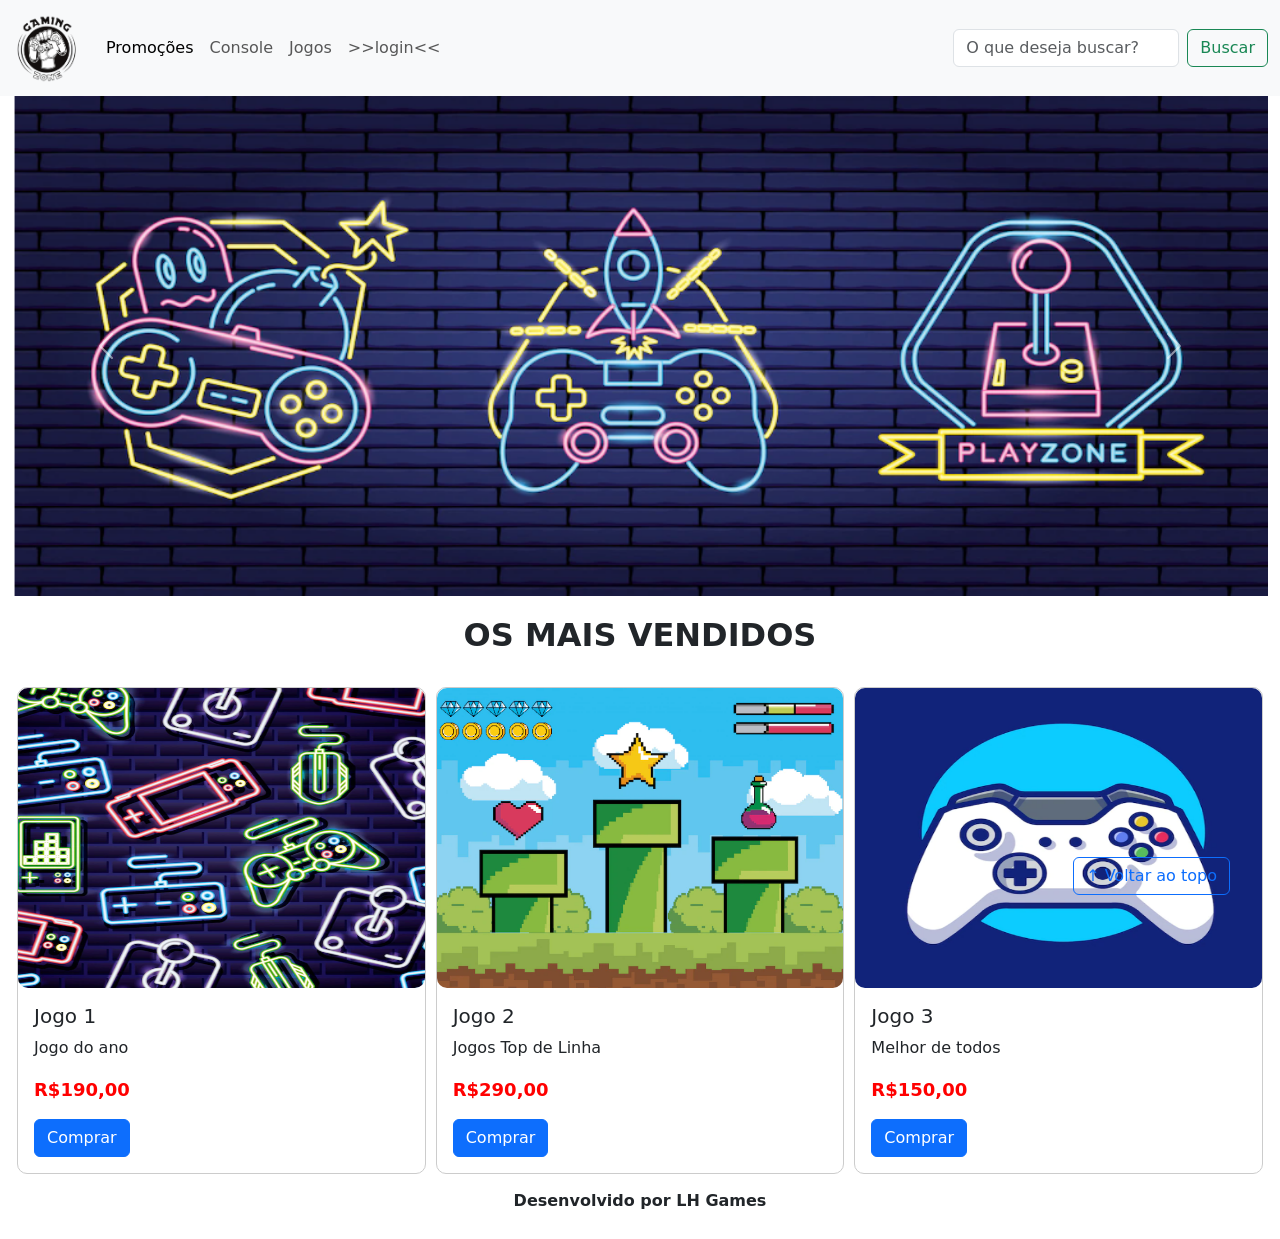
<file: index.html>
<!DOCTYPE html>
<html lang="pt-br">

<head>
  <meta charset="UTF-8">
  <meta http-equiv="X-UA-Compatible" content="IE=edge">
  <meta name="viewport" content="width=device-width, initial-scale=1.0">
  <title>LH Games</title>

  <link href="https://cdn.jsdelivr.net/npm/bootstrap@5.2.2/dist/css/bootstrap.min.css" rel="stylesheet"
    integrity="sha384-Zenh87qX5JnK2Jl0vWa8Ck2rdkQ2Bzep5IDxbcnCeuOxjzrPF/et3URy9Bv1WTRi" crossorigin="anonymous">

  <link rel="stylesheet" href="css/estilo.css">



</head>

<body>
  <header>

    <nav class="navbar navbar-expand-lg bg-body-tertiary">
      <div class="container-fluid">
        <a class="navbar-brand" href="index.html"><img src="img/logo.png"></a>
        <button class="navbar-toggler" type="button" data-bs-toggle="collapse" data-bs-target="#navbarSupportedContent"
          aria-controls="navbarSupportedContent" aria-expanded="false" aria-label="Toggle navigation">
          <span class="navbar-toggler-icon"></span>
        </button>
        <div class="collapse navbar-collapse" id="navbarSupportedContent">
          <ul class="navbar-nav me-auto mb-2 mb-lg-0">
            <li class="nav-item">
              <a class="nav-link active" aria-current="page" href="#">Promoções</a>
            </li>
            <li class="nav-item">
              <a class="nav-link" href="#">Console</a>
            </li>
            </li>
            <li class="nav-item">
              <a class="nav-link" href="#">Jogos</a>
            </li>
             </li>
            <li class="nav-item">
              <a class="nav-link" href="login.html">>>login<<</a>
            </li>

          </ul>
          <form class="d-flex" role="search">
            <input class="form-control me-2" type="search" placeholder="O que deseja buscar?" aria-label="Search" />
            <button class="btn btn-outline-success" type="submit">Buscar</button>
          </form>
        </div>
      </div>
    </nav>


  </header>

  <main>


    <section id="section-banners" class="container-fluid">

     <div id="carouselExample" class="carousel slide">
  <div class="carousel-inner">
    <div class="carousel-item active">
      <img src="img/banner1.PNG" class="d-block w-100" alt="Venha comprar na nossa loja!">
    </div>
    <div class="carousel-item">
      <img src="img/banner2.PNG" class="d-block w-100" alt="Promoção de produtos">
    </div>
    <div class="carousel-item">
      <img src="img/banner3.PNG" class="d-block w-100" alt="Várias novidades de produtos">
    </div>
  </div>
  <button class="carousel-control-prev" type="button" data-bs-target="#carouselExample" data-bs-slide="prev">
    <span class="carousel-control-prev-icon" aria-hidden="true"></span>
    <span class="visually-hidden">Previous</span>
  </button>
  <button class="carousel-control-next" type="button" data-bs-target="#carouselExample" data-bs-slide="next">
    <span class="carousel-control-next-icon" aria-hidden="true"></span>
    <span class="visually-hidden">Next</span>
  </button>
</div>


    </section>
    <section id="section-vendidos" class="container-fluid">

      <h2>OS MAIS VENDIDOS</h2>
        <div class="card-group">
        <div class="card" style="width: 18rem;">
          <img src="img/jogo1.PNG" class="card-img-top" alt="jogo de aventura">
          <div class="card-body">
            <h5 class="card-title">Jogo 1</h5>
            <p class="card-text">Jogo do ano</p>
            <p class="preco"> R$190,00</p>
            <a href="#" class="btn btn-primary">Comprar</a>
          </div>
        </div>

        <div class="card" style="width: 18rem;">
          <img src="img/jogo2.PNG" class="card-img-top" alt="jogo de corrido">
          <div class="card-body">
            <h5 class="card-title">Jogo 2</h5>
            <p class="card-text">Jogos Top de Linha</p>
            <p class="preco"> R$290,00</p>
            <a href="#" class="btn btn-primary">Comprar</a>
          </div>
        </div>

        <div class="card" style="width: 18rem;">
          <img src="img/jogo3.PNG" class="card-img-top" alt="Melhor de todos">
          <div class="card-body">
            <h5 class="card-title">Jogo 3</h5>
            <p class="card-text">Melhor de todos</p>
            <p class="preco"> R$150,00</p>
            <a href="#" class="btn btn-primary">Comprar</a>
          </div>
        </div>
        </div>
    </section>


  </main>

  <footer>
    <p>Desenvolvido por LH Games</p>
  </footer>

  <button id="voltar-topo" type="button" class="btn btn-outline-primary" onclick="topo()">&uarr; Voltar ao topo</button>





  <script src="js/script.js"></script>
  <script src="https://cdn.jsdelivr.net/npm/bootstrap@5.2.2/dist/js/bootstrap.bundle.min.js"
    integrity="sha384-OERcA2EqjJCMA+/3y+gxIOqMEjwtxJY7qPCqsdltbNJuaOe923+mo//f6V8Qbsw3"
    crossorigin="anonymous"></script>

</body>

</html>
</file>
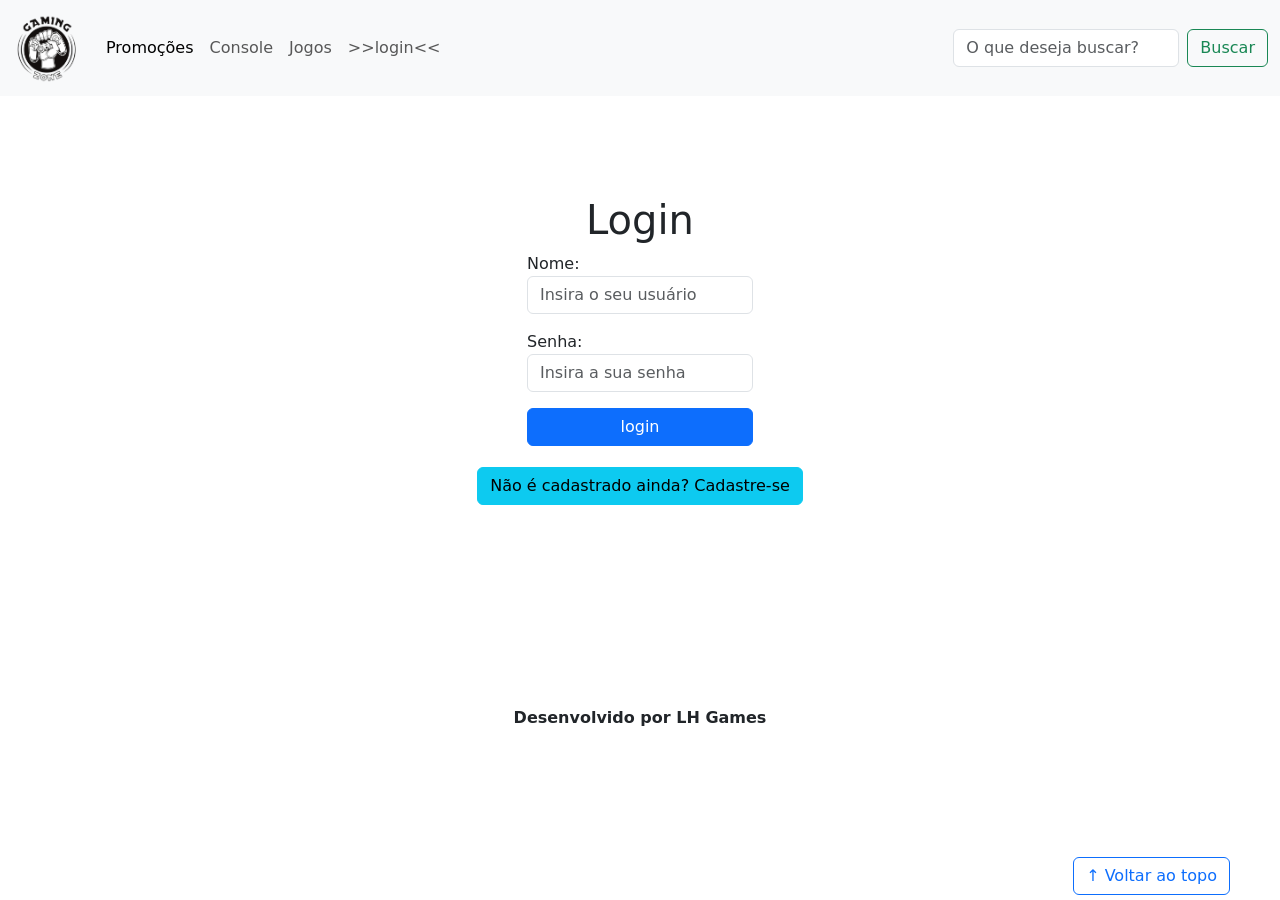
<file: login.html>
<!DOCTYPE html>
<html lang="pt-br">

<head>
    <meta charset="UTF-8">
    <meta http-equiv="X-UA-Compatible" content="IE=edge">
    <meta name="viewport" content="width=device-width, initial-scale=1.0">
    <title>LH Games - login</title>
    <link href="https://cdn.jsdelivr.net/npm/bootstrap@5.2.2/dist/css/bootstrap.min.css" rel="stylesheet"
        integrity="sha384-Zenh87qX5JnK2Jl0vWa8Ck2rdkQ2Bzep5IDxbcnCeuOxjzrPF/et3URy9Bv1WTRi" crossorigin="anonymous">
    <link rel="stylesheet" href="css/estilo.css">
    </head>
    
    <body>
        <header>
    
            <nav class="navbar navbar-expand-lg bg-body-tertiary">
                <div class="container-fluid">
                    <a class="navbar-brand" href="index.html"><img src="img/logo.png"></a>
                    <button class="navbar-toggler" type="button" data-bs-toggle="collapse"
                        data-bs-target="#navbarSupportedContent" aria-controls="navbarSupportedContent"
                        aria-expanded="false" aria-label="Toggle navigation">
                        <span class="navbar-toggler-icon"></span>
                    </button>
                    <div class="collapse navbar-collapse" id="navbarSupportedContent">
                        <ul class="navbar-nav me-auto mb-2 mb-lg-0">
                            <li class="nav-item">
                                <a class="nav-link active" aria-current="page" href="#">Promoções</a>
                            </li>
                            <li class="nav-item">
                                <a class="nav-link" href="#">Console</a>
                            </li>
                            </li>
                            <li class="nav-item">
                                <a class="nav-link" href="#">Jogos</a>
                            </li>
                            </li>
                            <li class="nav-item">
                                <a class="nav-link" href="login.html">>>login<<</a>
                            </li>
    
                        </ul>
                        <form class="d-flex" role="search">
                            <input class="form-control me-2" type="search" placeholder="O que deseja buscar?"
                                aria-label="Search" />
                            <button class="btn btn-outline-success" type="submit">Buscar</button>
                        </form>
                    </div>
                </div>
            </nav>

    </header>

    <main>
        <section id="section-login">
            <h1>Login</h1>
            <div class="d-flex justify-content-center">
                <form method="post" action="" id="login">
                    <p>
                        <label for="usuario">Nome: </label>
                        <input id="usuario" name="usuario" required="required" type="text"
                            placeholder="Insira o seu usuário" class="form-control" />
                    </p>
                    <p>
                        <label for="senha">Senha: </label>
                        <input id="senha" name="senha" required="required" type="password"
                            placeholder="Insira a sua senha" class="form-control" />
                    </p>
                    <p>
                        <input type="button" value="login" class="btn btn-primary" id="bt-login" onclick="login()" />
                    </p>
                </form>
            </div>
        </section>

        <section id="section-cadastro">
            <div id="botao-cadastrar">
                <button type="button" class="btn btn-info">Não é cadastrado ainda? Cadastre-se</button>
            </div>
            <div id="form-cadastrar">

                <h1>Criar minha conta</h1>
                <p>Informe os seus dados abaixo para criar sua conta.</p>

                <div class="d-flex justify-content-center">
                    <form method="post" action="" id="login">
                        <p>
                            <label for="usuario">Usuário: </label>
                            <input id="usuario" name="usuario" required="required" type="text"
                                placeholder="ex. nome de usuário" class="form-control" />
                        </p>
                        <p>
                            <label for="email">E-mail: </label>
                            <input id="email" name="email" required="required" type="email"
                                placeholder="seu@email.com.br" class="form-control" />
                        </p>
                        <p>
                            <label for="senha">Senha: </label>
                            <input id="senha" name="senha" required="required" type="password"
                                placeholder="mínimo de 6 caracteres" class="form-control" />
                        </p>
                        <p>
                            <input type="button" value="Cadastrar" class="btn btn-primary" id="bt-cadastrar"
                                onclick="cadastro()" />
                        </p>
                    </form>
                </div>

            </div>
        </section>

    </main>



    <footer>
        <p>Desenvolvido por LH Games</p>
    </footer>

    <button id="voltar-topo" type="button" class="btn btn-outline-primary" onclick="topo()">&uarr; Voltar ao topo</button>
    <script src="https://cdn.jsdelivr.net/npm/bootstrap@5.2.2/dist/js/bootstrap.bundle.min.js"
        integrity="sha384-OERcA2EqjJCMA+/3y+gxIOqMEjwtxJY7qPCqsdltbNJuaOe923+mo//f6V8Qbsw3"
        crossorigin="anonymous"></script>
    <script src="js/script.js"></script>

    <script src="https://code.jquery.com/jquery-3.6.1.js"
        integrity="sha256-3zlB5s2uwoUzrXK3BT7AX3FyvojsraNFxCc2vC/7pNI=" crossorigin="anonymous"></script>
    <script type="text/javascript" src="js/jquery-script.js"></script>

</body>

</html>
</file>
<file: css/estilo.css>
/*cabeçalho*/
header img {
    height: 70px;
    width: 70px; 
}

/*Conteudo principal*/

main {
    min-height: 500px;
}

/*banner*/
#section-banners img {
    height: 500px;
}

/*Produtos vendidos*/

#section-vendidos h2 {
    text-align: center;
}

#section-vendidos h2 {
font-weight: bold;
padding: 20px;
}

#section-vendidos img {
    height: 300px;
    border-radius: 10px;
}

#section-vendidos .card {
    margin: 5px;
    border: 1px solid #ccc;
    border-radius: 10px;
}

#section-vendidos .preco {
    color: red;
    font-size: 18px;
    font-weight: bold;
}

/*Rodapé*/
footer {
    text-align: center;

}
footer p {
        font-weight: bold;
        padding: 10px;
}

/*Botão Voltar topo*/

#voltar-topo {
    position: fixed;
    bottom: 5px;
    right: 50px;
}
/* página de login  */

#section-login {
    margin-top: 100px;
}

#section-login h1 {
text-align: center;
}

#section-login input {
    width: 100%
}

/* Formulário de cadastro*/

#section-cadastro {
    padding: 5px;
    text-align: center;
    background-color: #fff;
}

 #form-cadastrar {
    padding: 50px;
    display: none;
}
</file>
